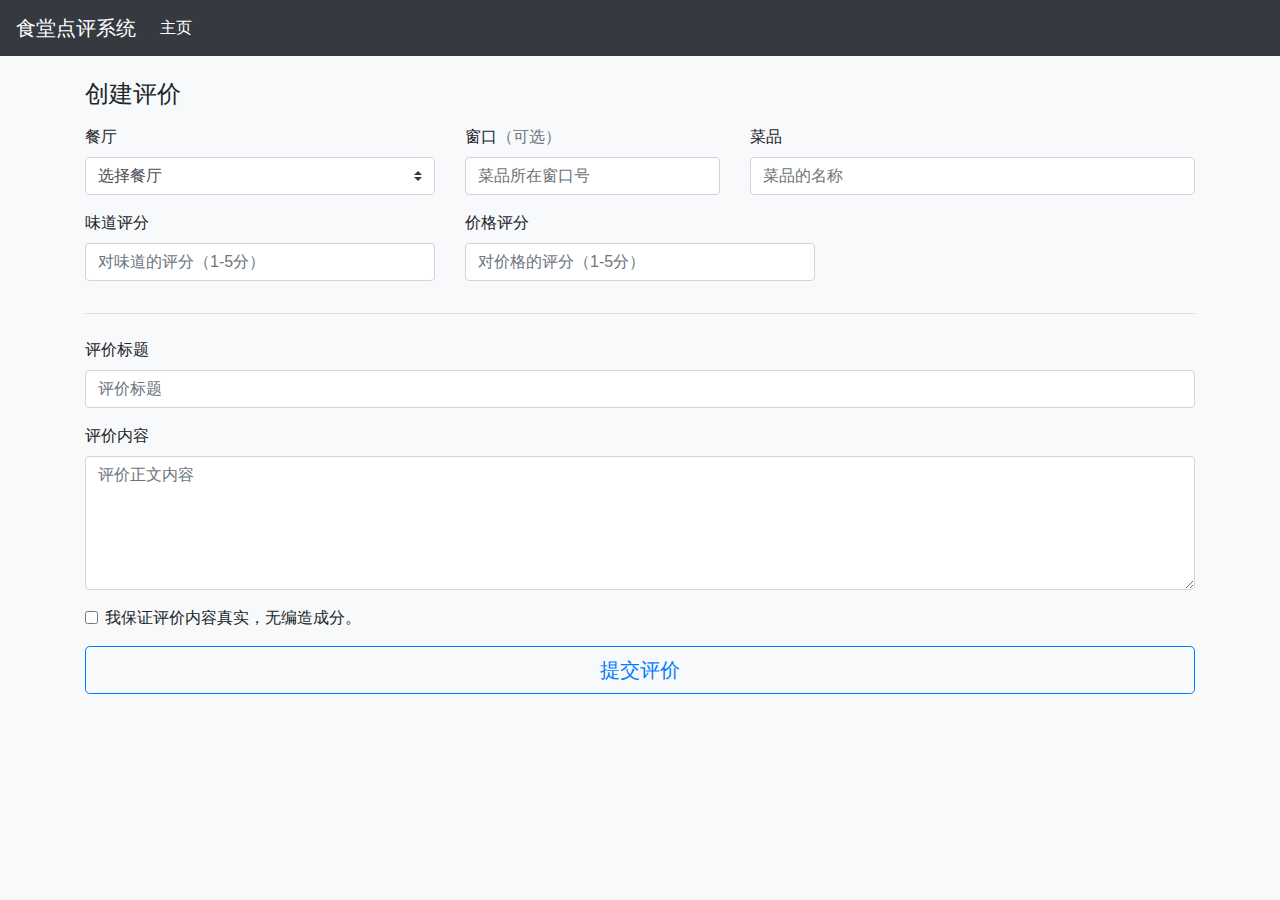
<file: target/classes/templates/createoredit.html>
<!doctype html>
<html lang="zh" xmlns:th="http://www.thymeleaf.org">
<head>
    <!-- Required meta tags -->
    <meta charset="utf-8">
    <meta name="viewport" content="width=device-width, initial-scale=1, shrink-to-fit=no">

    <!-- Bootstrap CSS -->
    <link rel="stylesheet" href="https://stackpath.bootstrapcdn.com/bootstrap/4.5.2/css/bootstrap.min.css"
          integrity="sha384-JcKb8q3iqJ61gNV9KGb8thSsNjpSL0n8PARn9HuZOnIxN0hoP+VmmDGMN5t9UJ0Z" crossorigin="anonymous">

    <title th:if="${create}">新建点评 - 食堂点评系统</title>
    <title th:if="${edit}">编辑点评 - 食堂点评系统</title>
</head>

<body class="bg-light">

<nav class="navbar navbar-expand-md navbar-dark bg-dark mb-4">
    <a class="navbar-brand" href="#">食堂点评系统</a>
    <!--    <button class="navbar-toggler" type="button" data-toggle="collapse" data-target="#navbarCollapse"-->
    <!--            aria-controls="navbarCollapse" aria-expanded="false" aria-label="Toggle navigation">-->
    <!--        <span class="navbar-toggler-icon"></span>-->
    <!--    </button>-->
    <div class="collapse navbar-collapse" id="navbarCollapse">
        <ul class="navbar-nav mr-auto">
            <li class="nav-item active">
                <a class="nav-link" href="/">主页 <span class="sr-only">(current)</span></a>
            </li>
        </ul>
    </div>
</nav>

<main role="main" class="container">
    <div class="mb-3">
        <h4 class="mb-3">创建评价</h4>
        <form class="needs-validation" novalidate method="post" th:action="@{/create}" th:object="${commentDtoForm}">
            <div class="row">
                <div class="col-md-4 mb-3">
                    <label for="selectCanteen">餐厅</label>
                    <select class="custom-select" id="selectCanteen" th:field="*{canteen}" required>
                        <option selected disabled value="">选择餐厅</option>
                        <option th:each="c:${canteens}" th:value="${c.id}" th:text="${c.name}">黄山KK</option>
                    </select>
                    <div class="invalid-feedback">请选择要评价的餐厅</div>
                </div>
                <div class="col-md-3 mb-3">
                    <label for="inputWindow">窗口<span class="text-muted">（可选）</span></label>
                    <input type="number" class="form-control" id="inputWindow" placeholder="菜品所在窗口号" min="1" max="40" th:field="*{whichWindow}">
                    <div class="invalid-feedback">请输入要评价的窗口号</div>
                </div>
                <div class="col-md-5 mb-3">
                    <label for="inputFood">菜品</label>
                    <input type="text" class="form-control" id="inputFood" placeholder="菜品的名称" th:field="*{foodName}" required>
                    <div class="invalid-feedback">请输入菜品名称</div>
                </div>
            </div>

            <div class="row">
                <div class="col-md-4 mb-3">
                    <label for="scoreForTaste">味道评分</label>
                    <input type="number" class="form-control" id="scoreForTaste" placeholder="对味道的评分（1-5分）" min="1" max="5" th:field="*{scoreForTaste}" required>
                    <div class="invalid-feedback">请输入对菜品味道的评分（1-5分）</div>
                </div>
                <div class="col-md-4 mb-3">
                    <label for="scoreForPrice">价格评分</label>
                    <input type="number" class="form-control" id="scoreForPrice" placeholder="对价格的评分（1-5分）" min="1" max="5" th:field="*{scoreForPrice}" required>
                    <div class="invalid-feedback">请输入对菜品价格的评分（1-5分）</div>
                </div>
            </div>

            <hr class="mb-4">

            <div class="mb-3">
                <label for="title">评价标题</label>
                <input type="text" class="form-control" id="title" placeholder="评价标题" th:field="*{title}" required>
                <div class="invalid-feedback">请输入本条评价的标题</div>
            </div>

            <div class="mb-3">
                <label for="content">评价内容</label>
                <textarea class="form-control" id="content" rows="5" placeholder="评价正文内容" th:field="*{content}" required></textarea>
                <div class="invalid-feedback">请输入评价内容</div>
            </div>

            <div class="mb-3">
                <div class="form-check">
                    <input class="form-check-input" type="checkbox" value="" id="promise" required>
                    <label class="form-check-label" for="promise">我保证评价内容真实，无编造成分。</label>
                </div>
            </div>

            <button type="submit" class="btn btn-outline-primary btn-block btn-lg mb-3">提交评价</button>
        </form>
    </div>
</main>

<!-- Optional JavaScript -->
<!-- jQuery first, then Popper.js, then Bootstrap JS -->
<script src="https://code.jquery.com/jquery-3.5.1.slim.min.js"
        integrity="sha384-DfXdz2htPH0lsSSs5nCTpuj/zy4C+OGpamoFVy38MVBnE+IbbVYUew+OrCXaRkfj"
        crossorigin="anonymous"></script>
<script src="https://cdn.jsdelivr.net/npm/popper.js@1.16.1/dist/umd/popper.min.js"
        integrity="sha384-9/reFTGAW83EW2RDu2S0VKaIzap3H66lZH81PoYlFhbGU+6BZp6G7niu735Sk7lN"
        crossorigin="anonymous"></script>
<script src="https://stackpath.bootstrapcdn.com/bootstrap/4.5.2/js/bootstrap.min.js"
        integrity="sha384-B4gt1jrGC7Jh4AgTPSdUtOBvfO8shuf57BaghqFfPlYxofvL8/KUEfYiJOMMV+rV"
        crossorigin="anonymous"></script>
<script>
    // Example starter JavaScript for disabling form submissions if there are invalid fields
    (function () {
        'use strict';
        window.addEventListener('load', function () {
            // Fetch all the forms we want to apply custom Bootstrap validation styles to
            var forms = document.getElementsByClassName('needs-validation');
            // Loop over them and prevent submission
            var validation = Array.prototype.filter.call(forms, function (form) {
                form.addEventListener('submit', function (event) {
                    if (form.checkValidity() === false) {
                        event.preventDefault();
                        event.stopPropagation();
                    }
                    form.classList.add('was-validated');
                }, false);
            });
        }, false);
    })();
</script>
</body>
</html>
</file>
